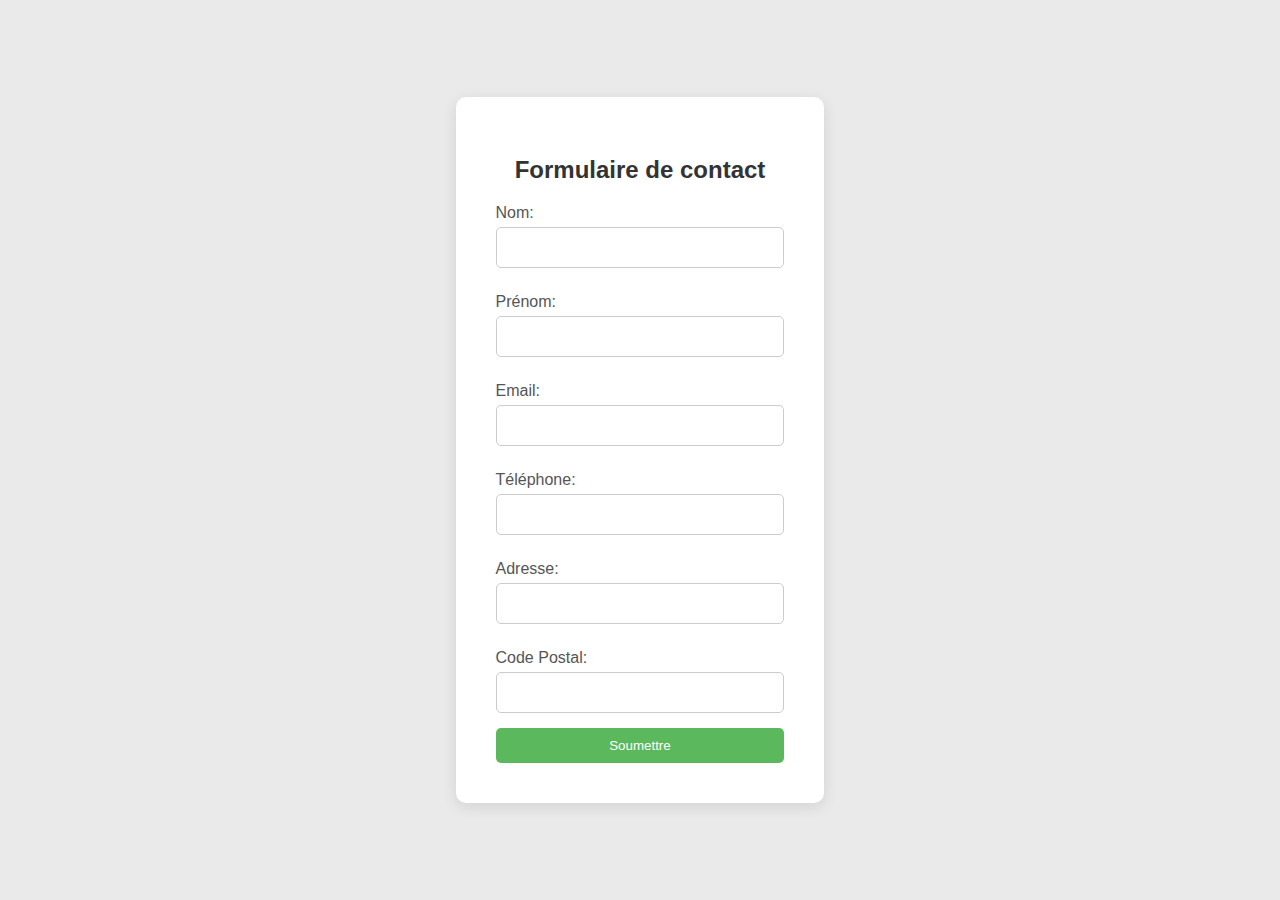
<file: Exercice3/main.html>
<!DOCTYPE html>
<html lang="fr">
<head>
    <meta charset="UTF-8">
    <meta name="viewport" content="width=device-width, initial-scale=1.0">
    <title>Formulaire de contact</title>
    <style>
        body {
            font-family: 'Segoe UI', Tahoma, Geneva, Verdana, sans-serif;
            background-color: #eaeaea;
            display: flex;
            justify-content: center;
            align-items: center;
            height: 100vh;
            margin: 0;
        }
        .form-container {
            background-color: white;
            padding: 40px;
            border-radius: 10px; 
            box-shadow: 0 4px 15px rgba(0, 0, 0, 0.1); 
            transition: transform 0.3s;}
        h2 {
            text-align: center;
            color: #333;
            margin-bottom: 20px;
        }
        label {
            display: block;
            margin: 10px 0 5px;
            color: #555;
        }
        input[type="text"],
        input[type="email"] {
            width: 100%; 
            padding: 12px; 
            border: 1px solid #ccc;
            border-radius: 5px; 
            margin-bottom: 15px;
            box-sizing: border-box; 
            transition: border-color 0.3s; 
        }
        input[type="text"]:focus,
        input[type="email"]:focus {
            border-color: #5cb85c; 
            outline: none;
        }
        input[type="submit"] {
            background-color: #5cb85c; 
            color: white;
            border: none;
            padding: 10px; 
            border-radius: 5px;
            cursor: pointer;
            width: 100%; 
            transition: background-color 0.3s;
        }
        input[type="submit"]:hover {
            background-color: #4cae4c;
        }
    </style>
</head>
<body>
    <div class="form-container">
        <h2>Formulaire de contact</h2>
        <form action="contact.php" method="get">
            <label for="nom">Nom:</label>
            <input type="text" id="nom" name="nom" required>
            
            <label for="prenom">Prénom:</label>
            <input type="text" id="prenom" name="prenom" required>
            
            <label for="email">Email:</label>
            <input type="email" id="email" name="email" required>
            
            <label for="telephone">Téléphone:</label>
            <input type="text" id="telephone" name="telephone" required>
            
            <label for="adresse">Adresse:</label>
            <input type="text" id="adresse" name="adresse" required>
            
            <label for="code_postal">Code Postal:</label>
            <input type="text" id="code_postal" name="code_postal" required>
            
            <input type="submit" value="Soumettre">
        </form>
    </div>
</body>
</html>
</file>
